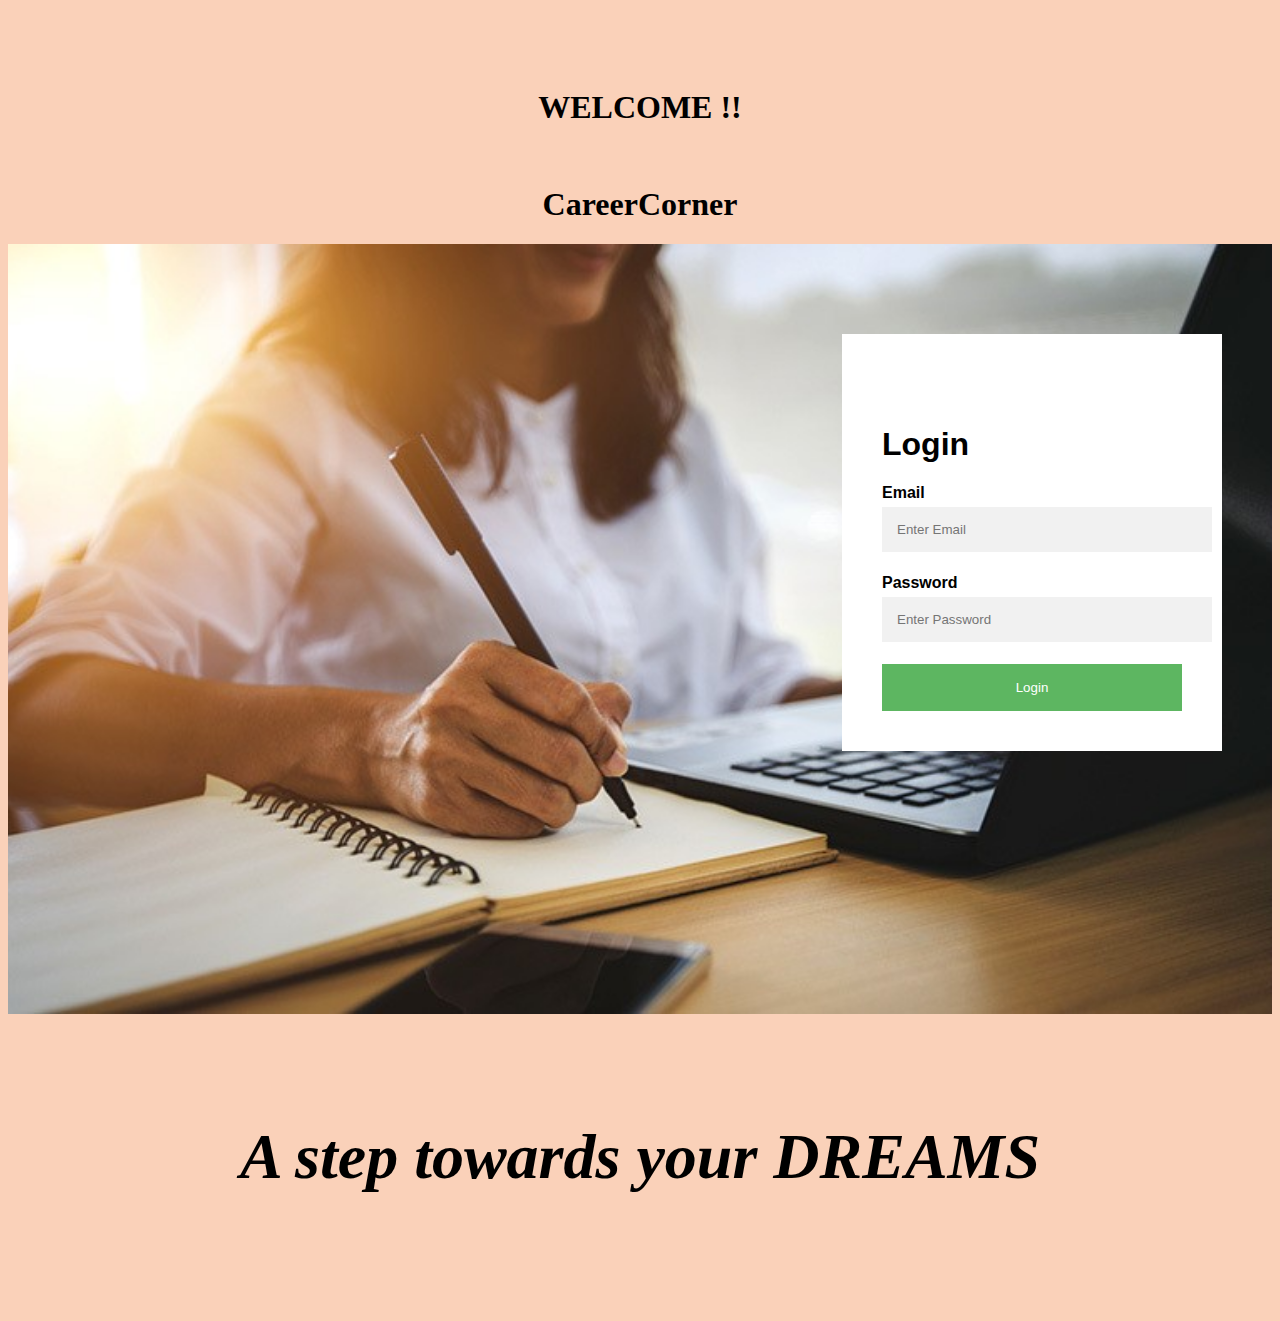
<file: index.html>
<!doctype html>
<html lang="en">
  <head>
    <!-- Required meta tags -->
    <meta charset="utf-8">
    <meta name="viewport" content="width=device-width, initial-scale=1">

    <!-- Bootstrap CSS -->
    <link href="https://cdn.jsdelivr.net/npm/bootstrap@5.0.0-beta3/dist/css/bootstrap.min.css" rel="stylesheet" integrity="sha384-eOJMYsd53ii+scO/bJGFsiCZc+5NDVN2yr8+0RDqr0Ql0h+rP48ckxlpbzKgwra6" crossorigin="anonymous">

    <title>CareerCorner</title>
  </head>
  <body>
    <style>
      body, html {
  height: 100%;
  font-family: Arial, Helvetica, sans-serif;
  background-color: #fad1b9;

  
}

* {
  padding-top: 30px;
  box-sizing: cubic-bezier(0.8,0.8,0.8,0.8);
}

.bg-img {
  /* The image used */
  background-image: url("online-courses-what-students-want.jpg");
  padding-top: 70px;
  padding-right: 70px;

  min-height: 700px;

  /* Center and scale the image nicely */
  background-position: center;
  background-repeat: no-repeat;
  background-size: cover;
  position: relative;

}

/* Add styles to the form container */
.container {
  position: absolute;
  right: 30px;
  margin: 20px;
  max-width: 300px;
  padding: 40px;
  background-color: white;
}

/* Full-width input fields */
input[type=text], input[type=password] {
  width: 100%;
  padding: 15px;
  margin: 5px 0 22px 0;
  border: none;
  background: #f1f1f1;
}

input[type=text]:focus, input[type=password]:focus {
  background-color: #ddd;
  outline: none;
}

/* Set a style for the submit button */
.btn {
  background-color: #4CAF50;
  color: white;
  padding: 16px 20px;
  border: none;
  cursor: pointer;
  width: 100%;
  opacity: 0.9;
}

.btn:hover {
  opacity: 1;
}
</style>
    

    
    <h1 style="text-align: center;
              font-family: 'Bangers', cursive;
              padding-top: 0%; ">WELCOME !!</h1>
              
    <h1 style="text-align: center;
                padding-top: 3%;
               font-family: 'Luckiest Guy', cursive;"><b>CareerCorner</b></h1>  
    



         <div class="bg-img">
  <form action="/action_page.php" class="container">
    <h1>Login</h1>

    <label for="email"><b>Email</b></label>
    <input type="text" placeholder="Enter Email" name="email" required>

    <label for="psw"><b>Password</b></label>
    <input type="password" placeholder="Enter Password" name="psw" required>

    <button type="submit" class="btn">Login</button>
  </form>
</div>

         
        


         <h1 style="text-align: center;
         font-family: 'Playball', cursive;
         font-size: 400%;
         padding-top: 5%;
         padding-bottom: 10%;"><i>A step towards your <b>DREAMS</b></i></h1>  





    
    <script src="https://cdn.jsdelivr.net/npm/bootstrap@5.0.0-beta3/dist/js/bootstrap.bundle.min.js" integrity="sha384-JEW9xMcG8R+pH31jmWH6WWP0WintQrMb4s7ZOdauHnUtxwoG2vI5DkLtS3qm9Ekf" crossorigin="anonymous"></script>

    
  </body>
</html>
</file>
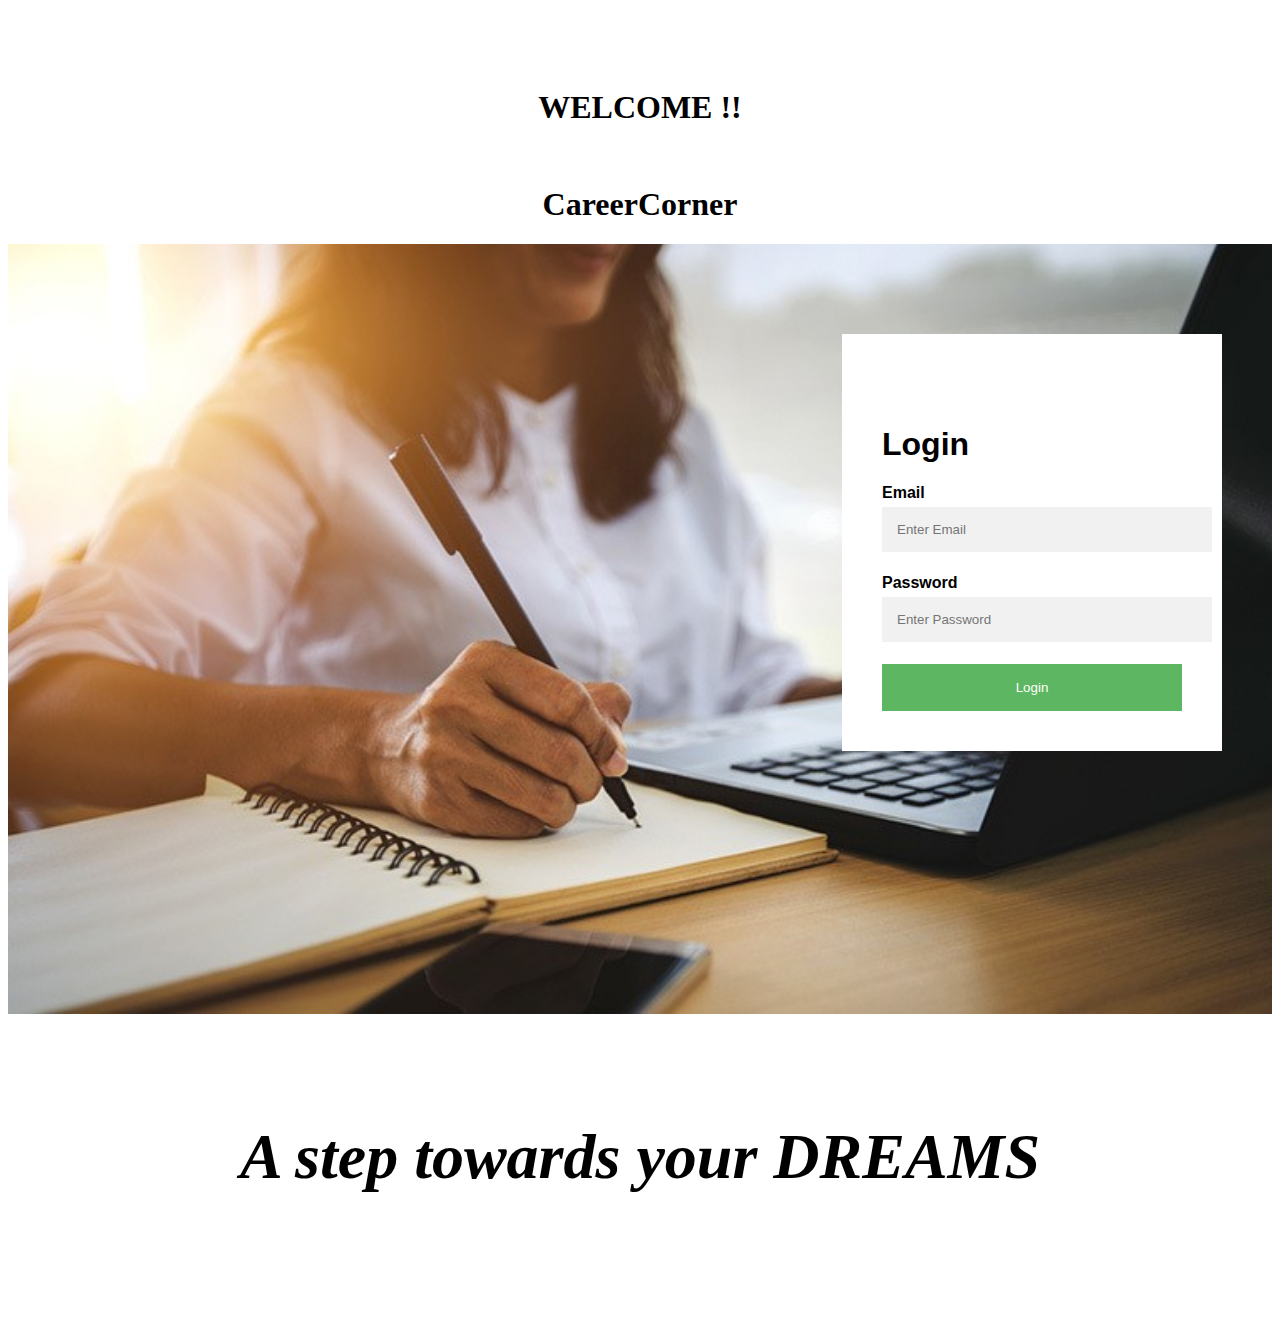
<file: dashboard.html>
<!doctype html>
<html lang="en">
  <head>
    <!-- Required meta tags -->
    <meta charset="utf-8">
    <meta name="viewport" content="width=device-width, initial-scale=1">

    <!-- Bootstrap CSS -->
    <link href="https://cdn.jsdelivr.net/npm/bootstrap@5.0.0-beta3/dist/css/bootstrap.min.css" rel="stylesheet" integrity="sha384-eOJMYsd53ii+scO/bJGFsiCZc+5NDVN2yr8+0RDqr0Ql0h+rP48ckxlpbzKgwra6" crossorigin="anonymous">

    <title>CareerCorner</title>
  </head>
  <body>
    <style>
      body, html {
  height: 100%;
  font-family: Arial, Helvetica, sans-serif;
}

* {
  padding-top: 30px;
  box-sizing: cubic-bezier(0.8,0.8,0.8,0.8);
}

.bg-img {
  /* The image used */
  background-image: url("online-courses-what-students-want.jpg");
  padding-top: 70px;
  padding-right: 70px;

  min-height: 700px;

  /* Center and scale the image nicely */
  background-position: center;
  background-repeat: no-repeat;
  background-size: cover;
  position: relative;

}

/* Add styles to the form container */
.container {
  position: absolute;
  right: 30px;
  margin: 20px;
  max-width: 300px;
  padding: 40px;
  background-color: white;
}

/* Full-width input fields */
input[type=text], input[type=password] {
  width: 100%;
  padding: 15px;
  margin: 5px 0 22px 0;
  border: none;
  background: #f1f1f1;
}

input[type=text]:focus, input[type=password]:focus {
  background-color: #ddd;
  outline: none;
}

/* Set a style for the submit button */
.btn {
  background-color: #4CAF50;
  color: white;
  padding: 16px 20px;
  border: none;
  cursor: pointer;
  width: 100%;
  opacity: 0.9;
}

.btn:hover {
  opacity: 1;
}
</style>
    

    
    <h1 style="text-align: center;
              font-family: 'Bangers', cursive;
              padding-top: 0%; ">WELCOME !!</h1>
              
    <h1 style="text-align: center;
                padding-top: 3%;
               font-family: 'Luckiest Guy', cursive;"><b>CareerCorner</b></h1>  
    



         <div class="bg-img">
  <form action="/action_page.php" class="container">
    <h1>Login</h1>

    <label for="email"><b>Email</b></label>
    <input type="text" placeholder="Enter Email" name="email" required>

    <label for="psw"><b>Password</b></label>
    <input type="password" placeholder="Enter Password" name="psw" required>

    <button type="submit" class="btn">Login</button>
  </form>
</div>

         
        


         <h1 style="text-align: center;
         font-family: 'Playball', cursive;
         font-size: 400%;
         padding-top: 5%;
         padding-bottom: 10%;"><i>A step towards your <b>DREAMS</b></i></h1>  





    
    <script src="https://cdn.jsdelivr.net/npm/bootstrap@5.0.0-beta3/dist/js/bootstrap.bundle.min.js" integrity="sha384-JEW9xMcG8R+pH31jmWH6WWP0WintQrMb4s7ZOdauHnUtxwoG2vI5DkLtS3qm9Ekf" crossorigin="anonymous"></script>

    
  </body>
</html>
</file>
